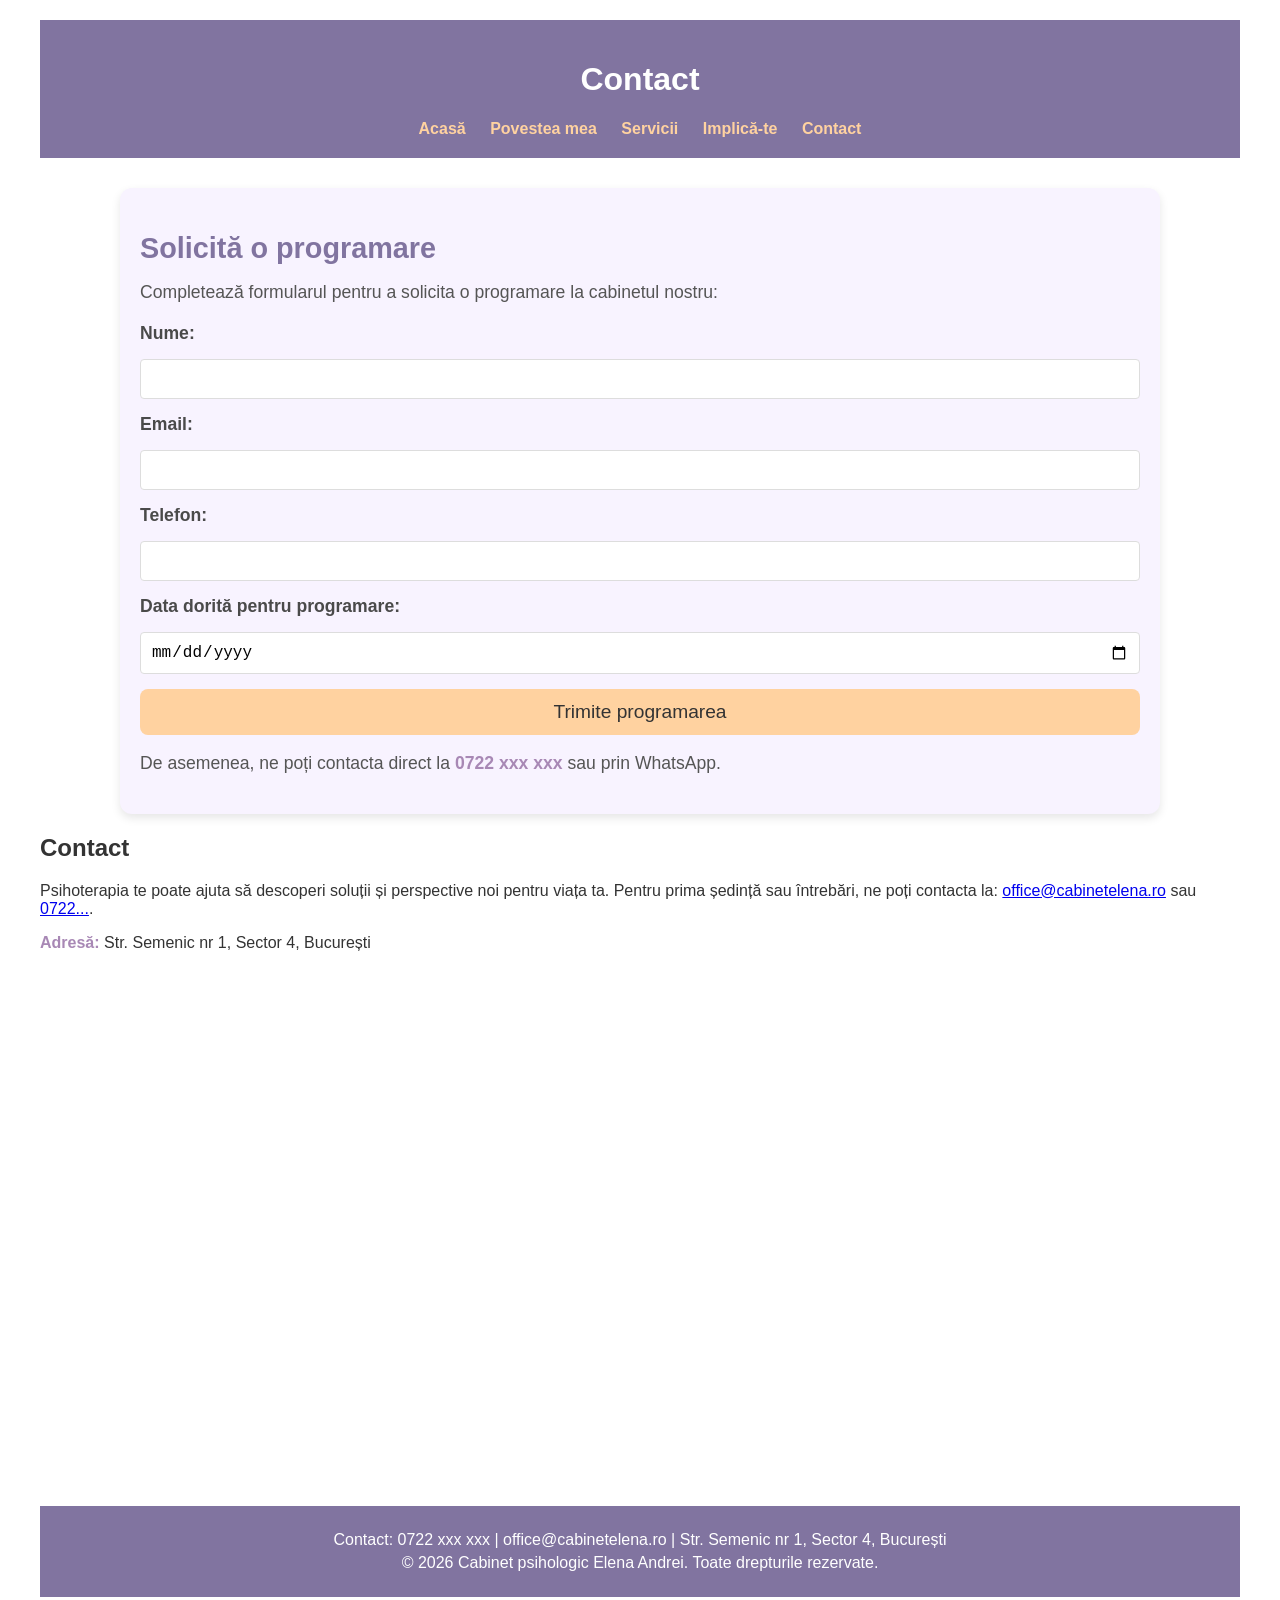
<file: contact.html>
<!DOCTYPE html>
<html lang="ro">
  <head>
    <meta charset="UTF-8" />
    <meta name="viewport" content="width=device-width, initial-scale=1.0" />
    <link rel="stylesheet" href="style.css" />
    <link
      rel="stylesheet"
      href="https://cdnjs.cloudflare.com/ajax/libs/animate.css/4.1.1/animate.min.css"
    />
    <title>Contact - Cabinet Psihologic Elena Andrei</title>
  </head>
  <body>
    <div class="container">
      <header class="antet">
        <div class="titlu">
          <h1 class="title animate__animated animate__fadeInRight">Contact</h1>
        </div>
        <div class="navigatie">
          <nav class="navigation">
            <a href="index.html">Acasă</a>
            <a href="despre_noi.html">Povestea mea</a>
            <a href="servicii.html">Servicii</a>
            <a href="doneaza.html">Implică-te</a>
            <a href="contact.html">Contact</a>
          </nav>
        </div>
      </header>

      <main>
        <!-- Secțiunea de Programare -->
        <section id="programare">
          <h2>Solicită o programare</h2>
          <p>
            Completează formularul pentru a solicita o programare la cabinetul
            nostru:
          </p>

          <form action="#" method="POST">
            <label for="nume">Nume:</label>
            <input type="text" id="nume" name="nume" required />

            <label for="email">Email:</label>
            <input type="email" id="email" name="email" required />

            <label for="telefon">Telefon:</label>
            <input type="tel" id="telefon" name="telefon" required />

            <label for="data">Data dorită pentru programare:</label>
            <input type="date" id="data" name="data" required />

            <button type="submit">Trimite programarea</button>
          </form>

          <p>
            De asemenea, ne poți contacta direct la
            <strong>0722 xxx xxx</strong> sau prin WhatsApp.
          </p>
        </section>

        <section id="informatii-contact" class="contact-section">
          <h2>Contact</h2>
          <p>
            Psihoterapia te poate ajuta să descoperi soluții și perspective noi
            pentru viața ta. Pentru prima ședință sau întrebări, ne poți
            contacta la:
            <a href="mailto:office@cabinetelena.ro">office@cabinetelena.ro</a>
            sau <a href="tel:0722....">0722...</a>.
          </p>

          <strong>Adresă:</strong> Str. Semenic nr 1, Sector 4, București
        </section>

        <!-- Harta cu locația cabinetului -->
        <section id="harta">
          <div class="map-container">
            <iframe
              src="https://www.google.com/maps/embed?pb=!1m18!1m12!1m3!1d2678.013355992041!2d26.095523815278053!3d44.421078707626225!2m3!1f0!2f0!3f0!3m2!1i1024!2i768!4f13.1!3m3!1m2!1s0x40b29b6d8c681e4b%3A0x5329679410a7f8b6!2sStr.%20Semenic%20Nr.%201%2C%20Sector%204%2C%20Bucure%C8%99ti!5e0!3m2!1sro!2sro!4v1683050399245!5m2!1sro!2sro"
              width="600"
              height="450"
              style="border: 0"
              allowfullscreen=""
              loading="lazy"
              referrerpolicy="no-referrer-when-downgrade"
            ></iframe>
          </div>
        </section>
      </main>

      <footer>
        <p>
          Contact: 0722 xxx xxx | office@cabinetelena.ro | Str. Semenic nr 1,
          Sector 4, București
        </p>
        <p>
          &copy; 2026 Cabinet psihologic Elena Andrei. Toate drepturile
          rezervate.
        </p>
      </footer>
    </div>
  </body>
</html>
</file>
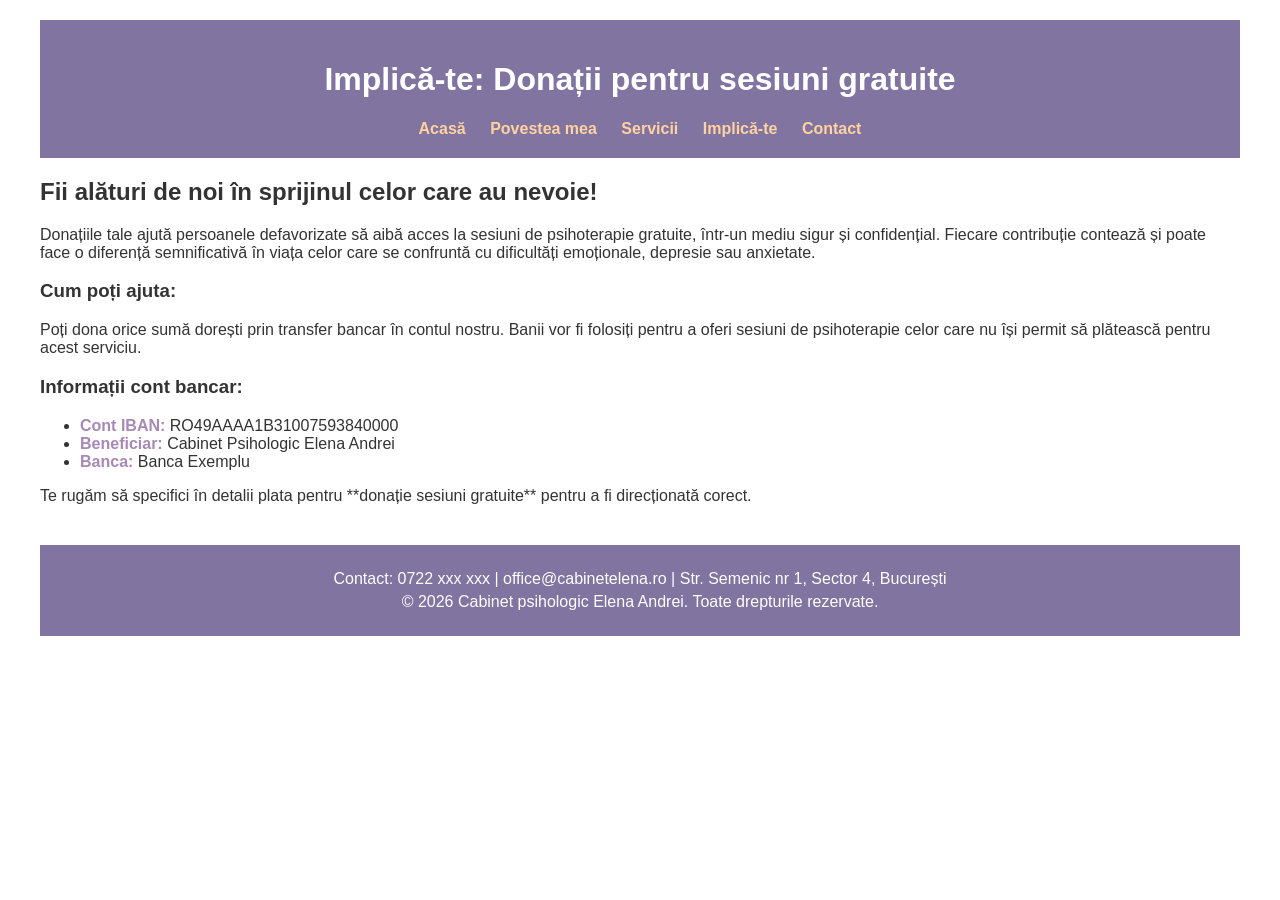
<file: doneaza.html>
<!DOCTYPE html>
<html lang="ro">
  <head>
    <meta charset="UTF-8" />
    <meta name="viewport" content="width=device-width, initial-scale=1.0" />
    <link rel="stylesheet" href="style.css" />
    <link
      rel="stylesheet"
      href="https://cdnjs.cloudflare.com/ajax/libs/animate.css/4.1.1/animate.min.css"
    />
    <title>
      Donații pentru sesiuni gratuite - Cabinet Psihologic Elena Andrei
    </title>
  </head>
  <body>
    <div class="container">
      <header class="antet">
        <div class="titlu">
          <h1 class="title animate__animated animate__fadeInRight">
            Implică-te: Donații pentru sesiuni gratuite
          </h1>
        </div>
        <div class="navigatie">
          <nav class="navigation">
            <a href="index.html">Acasă</a>
            <a href="despre_noi.html">Povestea mea</a>
            <a href="servicii.html">Servicii</a>
            <a href="doneaza.html">Implică-te</a>
            <a href="contact.html">Contact</a>
          </nav>
        </div>
      </header>

      <main>
        <section id="donatii">
          <h2>Fii alături de noi în sprijinul celor care au nevoie!</h2>
          <p>
            Donațiile tale ajută persoanele defavorizate să aibă acces la
            sesiuni de psihoterapie gratuite, într-un mediu sigur și
            confidențial. Fiecare contribuție contează și poate face o diferență
            semnificativă în viața celor care se confruntă cu dificultăți
            emoționale, depresie sau anxietate.
          </p>

          <h3>Cum poți ajuta:</h3>
          <p>
            Poți dona orice sumă dorești prin transfer bancar în contul nostru.
            Banii vor fi folosiți pentru a oferi sesiuni de psihoterapie celor
            care nu își permit să plătească pentru acest serviciu.
          </p>

          <div class="donatie-container">
            <h3>Informații cont bancar:</h3>
            <ul>
              <li><strong>Cont IBAN:</strong> RO49AAAA1B31007593840000</li>
              <li>
                <strong>Beneficiar:</strong> Cabinet Psihologic Elena Andrei
              </li>
              <li><strong>Banca:</strong> Banca Exemplu</li>
            </ul>
            <p>
              Te rugăm să specifici în detalii plata pentru **donație sesiuni
              gratuite** pentru a fi direcționată corect.
            </p>
          </div>
        </section>
      </main>

      <footer>
        <p>
          Contact: 0722 xxx xxx | office@cabinetelena.ro | Str. Semenic nr 1,
          Sector 4, București
        </p>
        <p>
          &copy; 2026 Cabinet psihologic Elena Andrei. Toate drepturile
          rezervate.
        </p>
      </footer>
    </div>
  </body>
</html>
</file>
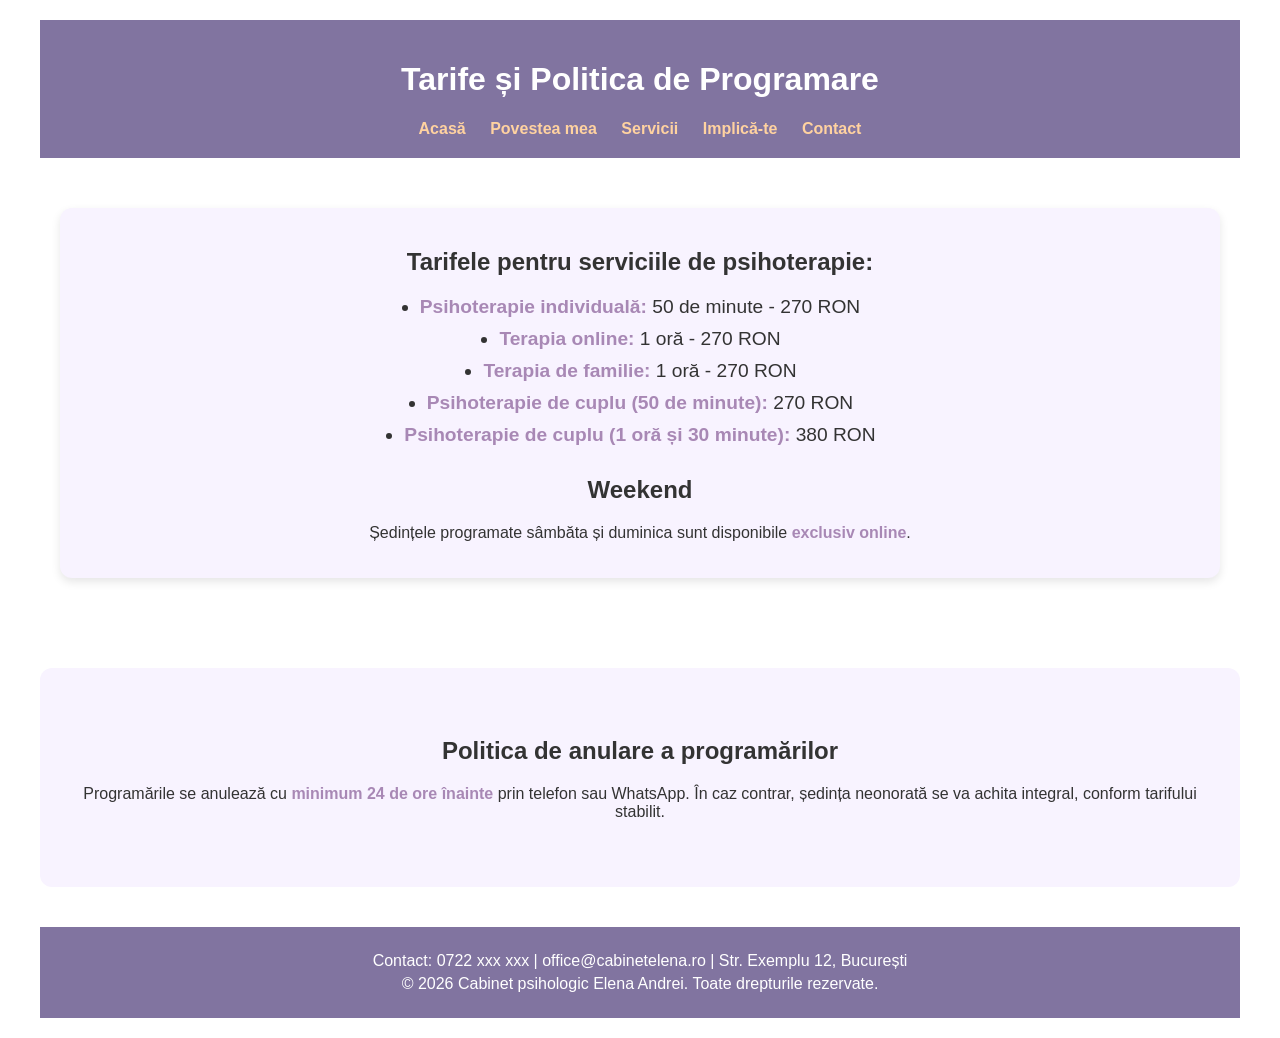
<file: servicii.html>
<!DOCTYPE html>
<html lang="ro">
  <head>
    <meta charset="UTF-8" />
    <meta name="viewport" content="width=device-width, initial-scale=1.0" />
    <link rel="stylesheet" href="style.css" />
    <link
      rel="stylesheet"
      href="https://cdnjs.cloudflare.com/ajax/libs/animate.css/4.1.1/animate.min.css"
    />
    <title>Tarife și Politica de Programare</title>
  </head>
  <body>
    <div class="container">
      <header class="antet">
        <div class="titlu">
          <h1 class="title animate__animated animate__fadeInRight">
            Tarife și Politica de Programare
          </h1>
        </div>
        <div class="navigatie">
          <nav class="navigation">
            <a href="index.html">Acasă</a>
            <a href="despre_noi.html">Povestea mea</a>
            <a href="servicii.html">Servicii</a>
            <a href="doneaza.html">Implică-te</a>
            <a href="contact.html">Contact</a>
          </nav>
        </div>
      </header>

      <main>
        <section class="card-section">
          <div class="card-servicii">
            <div class="text">
              <h2>Tarifele pentru serviciile de psihoterapie:</h2>
              <ul>
                <li>
                  <strong>Psihoterapie individuală:</strong> 50 de minute - 270
                  RON
                </li>
                <li><strong>Terapia online:</strong> 1 oră - 270 RON</li>
                <li><strong>Terapia de familie:</strong> 1 oră - 270 RON</li>
                <li>
                  <strong>Psihoterapie de cuplu (50 de minute):</strong> 270 RON
                </li>
                <li>
                  <strong>Psihoterapie de cuplu (1 oră și 30 minute):</strong>
                  380 RON
                </li>
              </ul>
              <h2>Weekend</h2>
              <p>
                Ședințele programate sâmbăta și duminica sunt disponibile
                <strong>exclusiv online</strong>.
              </p>
            </div>
          </div>
        </section>

        <section id="cabinet-foto">
          <h2>Politica de anulare a programărilor</h2>
          <p>
            Programările se anulează cu
            <strong>minimum 24 de ore înainte</strong> prin telefon sau
            WhatsApp. În caz contrar, ședința neonorată se va achita integral,
            conform tarifului stabilit.
          </p>
        </section>
      </main>

      <footer>
        <p>
          Contact: 0722 xxx xxx | office@cabinetelena.ro | Str. Exemplu 12,
          București
        </p>
        <p>
          &copy; 2026 Cabinet psihologic Elena Andrei. Toate drepturile
          rezervate.
        </p>
      </footer>
    </div>
  </body>
</html>
</file>
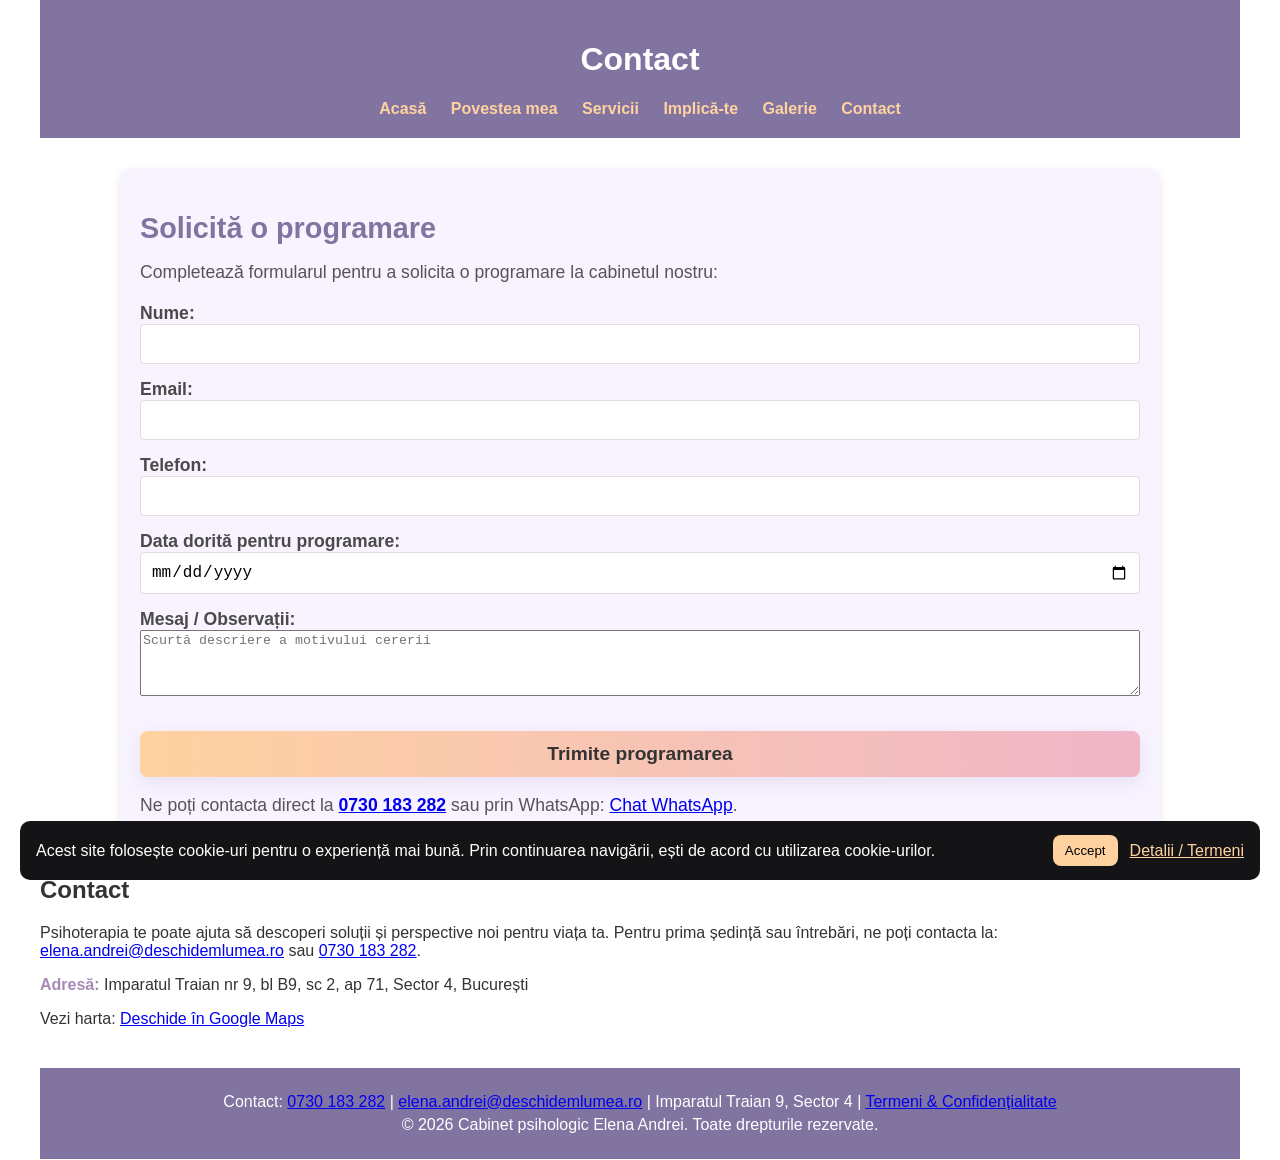
<file: Cabinet_psiho/contact.html>
<!doctype html>
<html lang="ro">
  <head>
    <meta charset="UTF-8" />
    <meta name="viewport" content="width=device-width, initial-scale=1.0" />
    <meta
      http-equiv="Content-Security-Policy"
      content="default-src 'self' https:; script-src 'self' https://cdnjs.cloudflare.com; style-src 'self' 'unsafe-inline' https://fonts.googleapis.com https://cdnjs.cloudflare.com; font-src https://fonts.gstatic.com; img-src 'self' data: https:;"
    />
    <link rel="preconnect" href="https://fonts.googleapis.com" />
    <link rel="preconnect" href="https://fonts.gstatic.com" crossorigin />
    <link
      href="https://fonts.googleapis.com/css2?family=Inter:wght@300;400;600;700&display=swap"
      rel="stylesheet"
    />
    <link rel="stylesheet" href="style.css" />
    <link
      rel="stylesheet"
      href="https://cdnjs.cloudflare.com/ajax/libs/animate.css/4.1.1/animate.min.css"
    />
    <title>Contact - Cabinet Psihologic Elena Andrei</title>
  </head>
  <body>
    <div class="container">
      <header class="antet">
        <div class="titlu">
          <h1 class="title animate__animated animate__fadeInRight">Contact</h1>
        </div>
        <div class="navigatie">
          <nav class="navigation">
            <a href="index.html">Acasă</a>
            <a href="despre_noi.html">Povestea mea</a>
            <a href="servicii.html">Servicii</a>
            <a href="doneaza.html">Implică-te</a>
            <a href="galerie.html">Galerie</a>
            <a href="contact.html">Contact</a>
          </nav>
        </div>
      </header>

      <main>
        <section id="programare">
          <h2>Solicită o programare</h2>
          <p>
            Completează formularul pentru a solicita o programare la cabinetul
            nostru:
          </p>
          <form action="#" method="POST">
            <div class="form-row">
              <label for="nume">Nume:</label>
              <input type="text" id="nume" name="nume" required />
            </div>

            <div class="form-row">
              <label for="email">Email:</label>
              <input type="email" id="email" name="email" required />
            </div>

            <div class="form-row">
              <label for="telefon">Telefon:</label>
              <input type="tel" id="telefon" name="telefon" required />
            </div>

            <div class="form-row">
              <label for="data">Data dorită pentru programare:</label>
              <input type="date" id="data" name="data" required />
            </div>

            <div class="form-row">
              <label for="mesaj">Mesaj / Observații:</label>
              <textarea
                id="mesaj"
                name="mesaj"
                rows="4"
                placeholder="Scurtă descriere a motivului cererii"
              ></textarea>
            </div>

            <button class="btn btn-primary" type="submit">
              Trimite programarea
            </button>
          </form>

          <p>
            Ne poți contacta direct la
            <strong><a href="tel:0730183282">0730 183 282</a></strong> sau prin
            WhatsApp:
            <a
              href="https://wa.me/40730183282"
              target="_blank"
              rel="noopener noreferrer"
              >Chat WhatsApp</a
            >.
          </p>
        </section>

        <section id="informatii-contact" class="contact-section">
          <h2>Contact</h2>
          <p>
            Psihoterapia te poate ajuta să descoperi soluții și perspective noi
            pentru viața ta. Pentru prima ședință sau întrebări, ne poți
            contacta la:
            <a href="mailto:elena.andrei@deschidemlumea.ro"
              >elena.andrei@deschidemlumea.ro</a
            >
            sau <a href="tel:0730183282">0730 183 282</a>.
          </p>

          <p>
            <strong>Adresă:</strong> Imparatul Traian nr 9, bl B9, sc 2, ap 71,
            Sector 4, București
          </p>

          <p>
            Vezi harta:
            <a
              href="https://www.google.com/maps/search/?api=1&query=Imparatul+Traian+9+Sector+4+Bucuresti"
              target="_blank"
              rel="noopener noreferrer"
              >Deschide în Google Maps</a
            >
          </p>
        </section>
      </main>

      <div id="cookie-banner" class="cookie-banner">
        <p>
          Acest site folosește cookie-uri pentru o experiență mai bună. Prin
          continuarea navigării, ești de acord cu utilizarea cookie-urilor.
        </p>
        <div class="cookie-actions">
          <button id="accept-cookies">Accept</button>
          <a href="termeni.html">Detalii / Termeni</a>
        </div>
      </div>

      <script src="scripts.js"></script>

      <footer>
        <p>
          Contact: <a href="tel:0730183282">0730 183 282</a> |
          <a href="mailto:elena.andrei@deschidemlumea.ro"
            >elena.andrei@deschidemlumea.ro</a
          >
          | Imparatul Traian 9, Sector 4 |
          <a href="termeni.html">Termeni &amp; Confidențialitate</a>
        </p>
        <p>
          &copy; 2026 Cabinet psihologic Elena Andrei. Toate drepturile
          rezervate.
        </p>
      </footer>
    </div>
  </body>
</html>
</file>
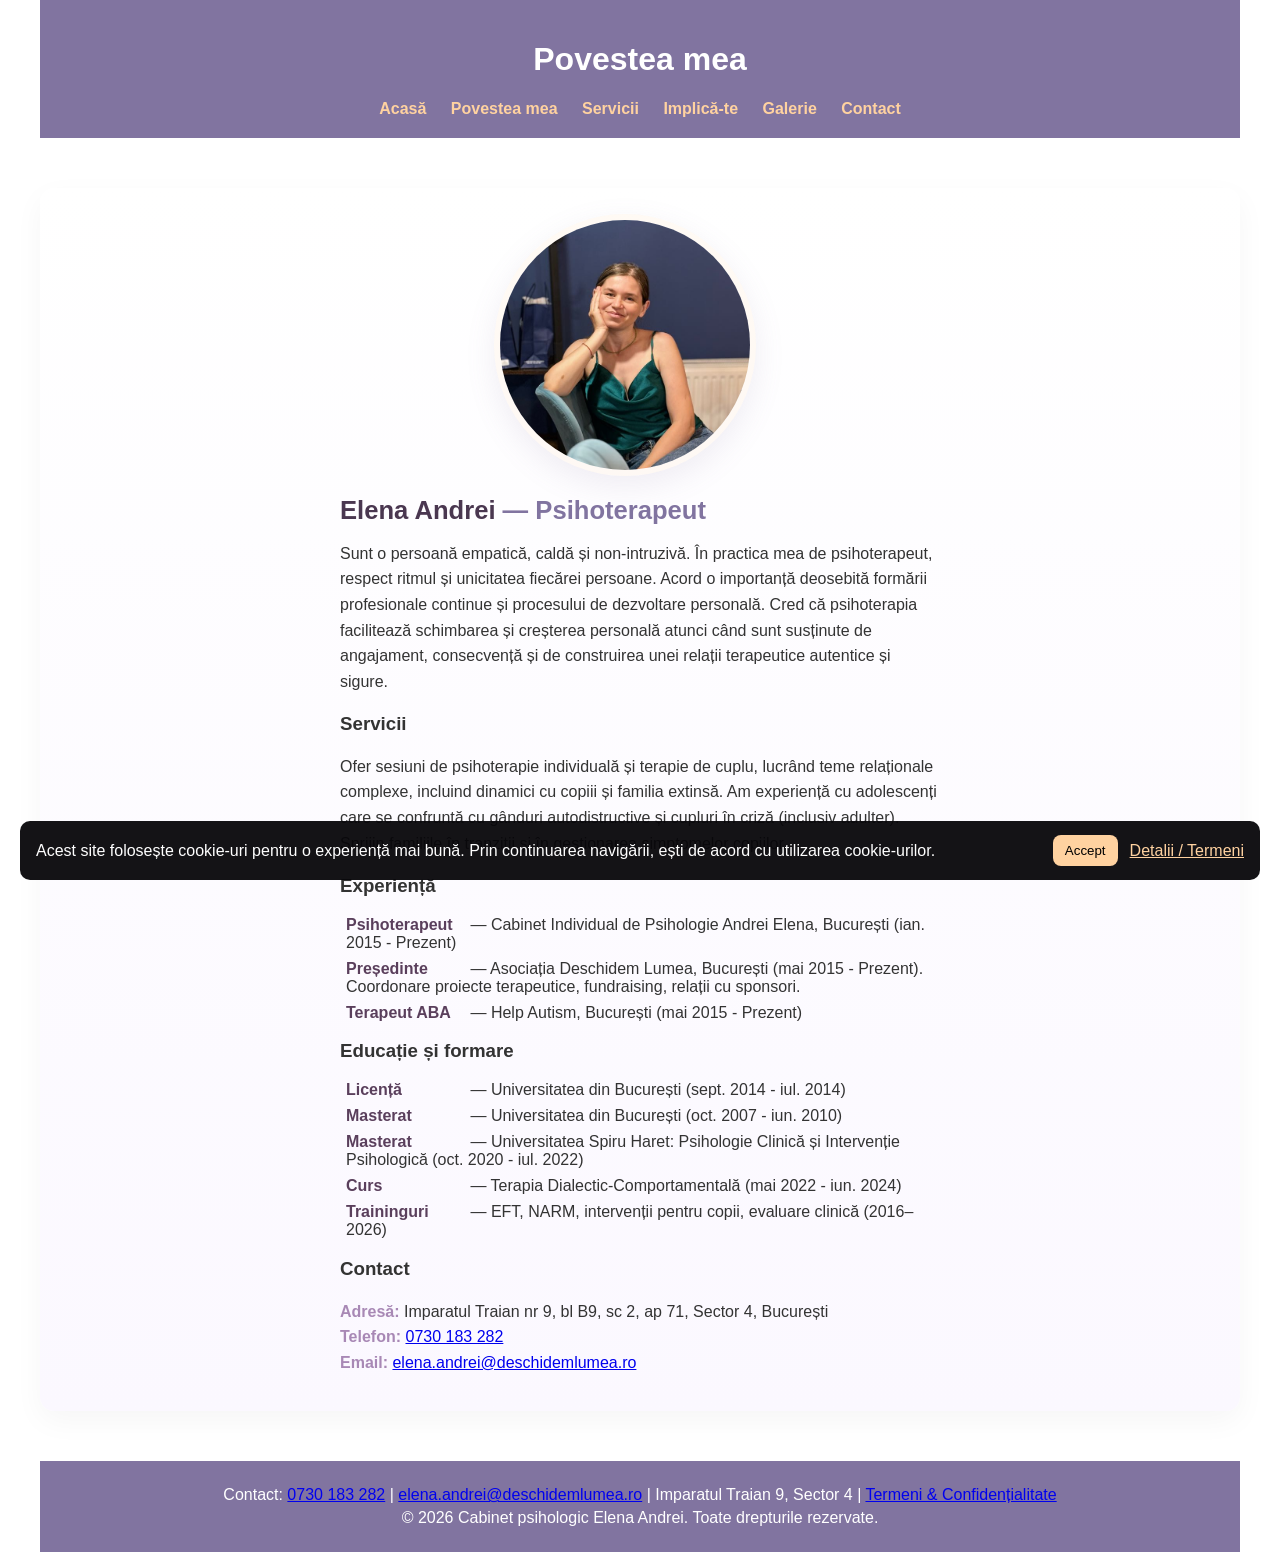
<file: Cabinet_psiho/despre_noi.html>
<!doctype html>
<html lang="ro">
  <head>
    <meta charset="UTF-8" />
    <meta name="viewport" content="width=device-width, initial-scale=1.0" />
    <meta
      http-equiv="Content-Security-Policy"
      content="default-src 'self' https:; script-src 'self' https://cdnjs.cloudflare.com; style-src 'self' 'unsafe-inline' https://fonts.googleapis.com https://cdnjs.cloudflare.com; font-src https://fonts.gstatic.com; img-src 'self' data: https:;"
    />
    <title>Despre noi - Cabinet psihologic</title>
    <link rel="preconnect" href="https://fonts.googleapis.com" />
    <link rel="preconnect" href="https://fonts.gstatic.com" crossorigin />
    <link
      href="https://fonts.googleapis.com/css2?family=Inter:wght@300;400;600;700&display=swap"
      rel="stylesheet"
    />
    <link rel="stylesheet" href="style.css" />
    <link
      rel="stylesheet"
      href="https://cdnjs.cloudflare.com/ajax/libs/animate.css/4.1.1/animate.min.css"
    />
  </head>
  <body>
    <div class="container">
      <header class="antet">
        <h1 class="title animate__animated animate__fadeInRight">
          Povestea mea
        </h1>
        <nav class="navigation">
          <a href="index.html">Acasă</a>
          <a href="despre_noi.html">Povestea mea</a>
          <a href="servicii.html">Servicii</a>
          <a href="doneaza.html">Implică-te</a>
          <a href="galerie.html">Galerie</a>
          <a href="contact.html">Contact</a>
        </nav>
      </header>

      <main>
        <section class="psycho-section profile-card">
          <div class="profile-media">
            <img src="poza_elena.png" alt="Elena Andrei" class="profile-img" />
          </div>

          <div class="psycho-text">
            <h2>
              <span class="pre">Elena Andrei</span> —
              <span class="role">Psihoterapeut</span>
            </h2>

            <p>
              Sunt o persoană empatică, caldă și non-intruzivă. În practica mea
              de psihoterapeut, respect ritmul și unicitatea fiecărei persoane.
              Acord o importanță deosebită formării profesionale continue și
              procesului de dezvoltare personală. Cred că psihoterapia
              facilitează schimbarea și creșterea personală atunci când sunt
              susținute de angajament, consecvență și de construirea unei
              relații terapeutice autentice și sigure.
            </p>

            <h3>Servicii</h3>
            <p>
              Ofer sesiuni de psihoterapie individuală și terapie de cuplu,
              lucrând teme relaționale complexe, incluind dinamici cu copiii și
              familia extinsă. Am experiență cu adolescenți care se confruntă cu
              gânduri autodistructive și cupluri în criză (inclusiv adulter).
              Sprijin familiile în tranziții și în gestionarea simptomelor
              copiilor.
            </p>

            <h3>Experiență</h3>
            <div class="info-list">
              <div>
                <span class="pre">Psihoterapeut</span> — Cabinet Individual de
                Psihologie Andrei Elena, București (ian. 2015 - Prezent)
              </div>
              <div>
                <span class="pre">Președinte</span> — Asociația Deschidem Lumea,
                București (mai 2015 - Prezent). Coordonare proiecte terapeutice,
                fundraising, relații cu sponsori.
              </div>
              <div>
                <span class="pre">Terapeut ABA</span> — Help Autism, București
                (mai 2015 - Prezent)
              </div>
            </div>

            <h3>Educație și formare</h3>
            <div class="info-list">
              <div>
                <span class="pre">Licență</span> — Universitatea din București
                (sept. 2014 - iul. 2014)
              </div>
              <div>
                <span class="pre">Masterat</span> — Universitatea din București
                (oct. 2007 - iun. 2010)
              </div>
              <div>
                <span class="pre">Masterat</span> — Universitatea Spiru Haret:
                Psihologie Clinică și Intervenție Psihologică (oct. 2020 - iul.
                2022)
              </div>
              <div>
                <span class="pre">Curs</span> — Terapia
                Dialectic-Comportamentală (mai 2022 - iun. 2024)
              </div>
              <div>
                <span class="pre">Traininguri</span> — EFT, NARM, intervenții
                pentru copii, evaluare clinică (2016–2026)
              </div>
            </div>

            <h3>Contact</h3>
            <p>
              <strong>Adresă:</strong> Imparatul Traian nr 9, bl B9, sc 2, ap
              71, Sector 4, București<br />
              <strong>Telefon:</strong> <a href="tel:0730183282">0730 183 282</a
              ><br />
              <strong>Email:</strong>
              <a href="mailto:elena.andrei@deschidemlumea.ro"
                >elena.andrei@deschidemlumea.ro</a
              >
            </p>
          </div>
        </section>
      </main>

      <footer>
        <p>
          Contact: <a href="tel:0730183282">0730 183 282</a> |
          <a href="mailto:elena.andrei@deschidemlumea.ro"
            >elena.andrei@deschidemlumea.ro</a
          >
          | Imparatul Traian 9, Sector 4 |
          <a href="termeni.html">Termeni &amp; Confidențialitate</a>
        </p>
        <p>
          &copy; 2026 Cabinet psihologic Elena Andrei. Toate drepturile
          rezervate.
        </p>
      </footer>
    </div>
    <div id="cookie-banner" class="cookie-banner">
      <p>
        Acest site folosește cookie-uri pentru o experiență mai bună. Prin
        continuarea navigării, ești de acord cu utilizarea cookie-urilor.
      </p>
      <div class="cookie-actions">
        <button id="accept-cookies">Accept</button>
        <a href="termeni.html">Detalii / Termeni</a>
      </div>
    </div>

    <script src="scripts.js"></script>
  </body>
</html>
</file>
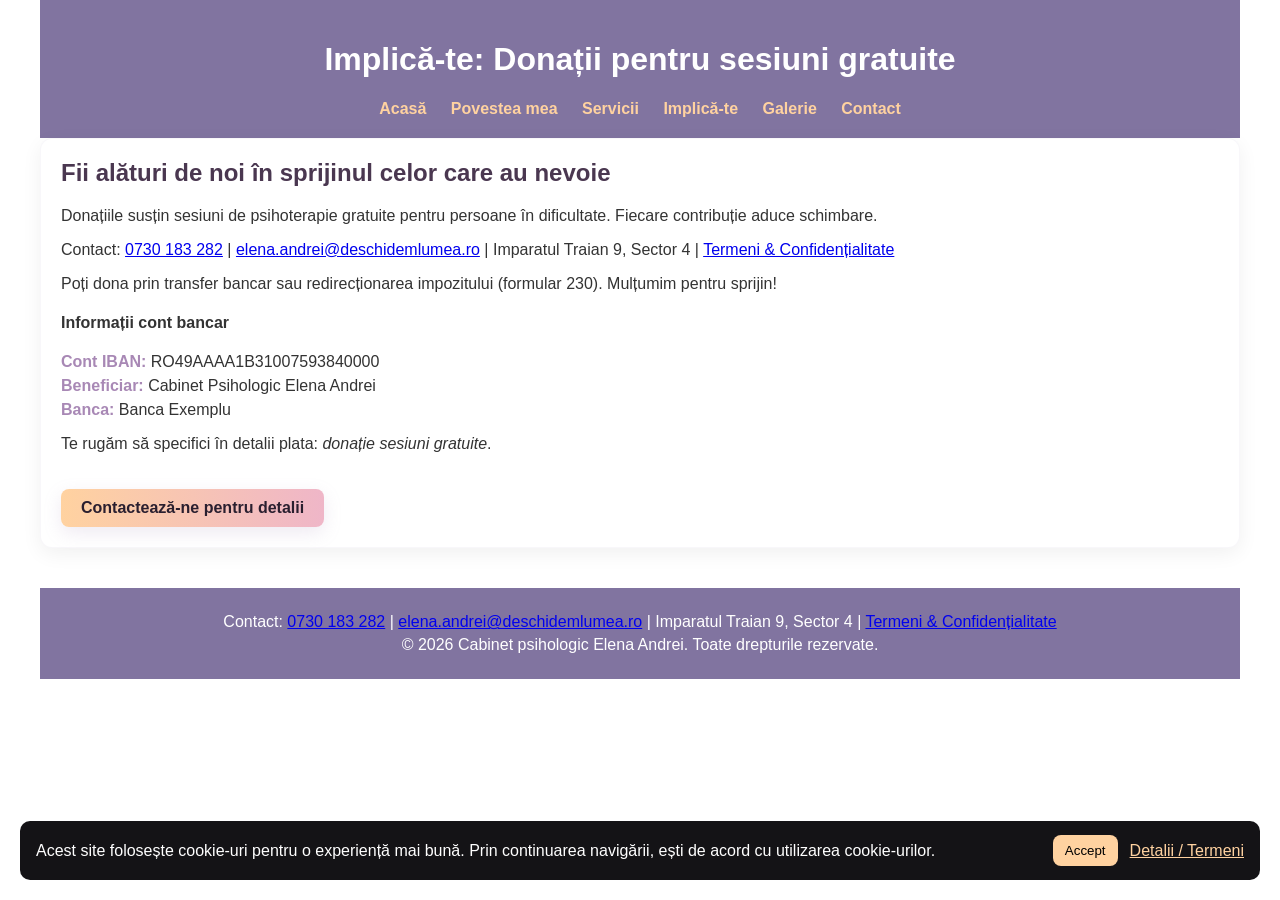
<file: Cabinet_psiho/doneaza.html>
<!doctype html>
<html lang="ro">
  <head>
    <meta charset="UTF-8" />
    <meta name="viewport" content="width=device-width, initial-scale=1.0" />
    <meta
      http-equiv="Content-Security-Policy"
      content="default-src 'self' https:; script-src 'self' https://cdnjs.cloudflare.com; style-src 'self' 'unsafe-inline' https://fonts.googleapis.com https://cdnjs.cloudflare.com; font-src https://fonts.gstatic.com; img-src 'self' data: https:;"
    />
    <link rel="preconnect" href="https://fonts.googleapis.com" />
    <link rel="preconnect" href="https://fonts.gstatic.com" crossorigin />
    <link
      href="https://fonts.googleapis.com/css2?family=Inter:wght@300;400;600;700&display=swap"
      rel="stylesheet"
    />
    <link rel="stylesheet" href="style.css" />
    <link
      rel="stylesheet"
      href="https://cdnjs.cloudflare.com/ajax/libs/animate.css/4.1.1/animate.min.css"
    />
    <title>
      Donații pentru sesiuni gratuite - Cabinet Psihologic Elena Andrei
    </title>
  </head>
  <body>
    <div class="container">
      <header class="antet">
        <div class="titlu">
          <h1 class="title animate__animated animate__fadeInRight">
            Implică-te: Donații pentru sesiuni gratuite
          </h1>
        </div>
        <div class="navigatie">
          <nav class="navigation">
            <a href="index.html">Acasă</a>
            <a href="despre_noi.html">Povestea mea</a>
            <a href="servicii.html">Servicii</a>
            <a href="doneaza.html">Implică-te</a>
            <a href="galerie.html">Galerie</a>
            <a href="contact.html">Contact</a>
          </nav>
        </div>
      </header>

      <main>
        <section id="donatii">
          <div class="donation-card">
            <h2>Fii alături de noi în sprijinul celor care au nevoie</h2>
            <p>
              Donațiile susțin sesiuni de psihoterapie gratuite pentru persoane
              în dificultate. Fiecare contribuție aduce schimbare.
            </p>

            <p>
              Contact: <a href="tel:0730183282">0730 183 282</a> |
              <a href="mailto:elena.andrei@deschidemlumea.ro"
                >elena.andrei@deschidemlumea.ro</a
              >
              | Imparatul Traian 9, Sector 4 |
              <a href="termeni.html">Termeni &amp; Confidențialitate</a>
            </p>
            <p>
              Poți dona prin transfer bancar sau redirecționarea impozitului
              (formular 230). Mulțumim pentru sprijin!
            </p>

            <div class="bank-info">
              <h4>Informații cont bancar</h4>
              <ul>
                <li><strong>Cont IBAN:</strong> RO49AAAA1B31007593840000</li>
                <li>
                  <strong>Beneficiar:</strong> Cabinet Psihologic Elena Andrei
                </li>
                <li><strong>Banca:</strong> Banca Exemplu</li>
              </ul>
              <p>
                Te rugăm să specifici în detalii plata:
                <em>donație sesiuni gratuite</em>.
              </p>
            </div>

            <a class="btn btn-primary" href="contact.html"
              >Contactează-ne pentru detalii</a
            >
          </div>
        </section>
      </main>

      <footer>
        <p>
          Contact: <a href="tel:0730183282">0730 183 282</a> |
          <a href="mailto:elena.andrei@deschidemlumea.ro"
            >elena.andrei@deschidemlumea.ro</a
          >
          | Imparatul Traian 9, Sector 4 |
          <a href="termeni.html">Termeni &amp; Confidențialitate</a>
        </p>
        <p>
          &copy; 2026 Cabinet psihologic Elena Andrei. Toate drepturile
          rezervate.
        </p>
      </footer>
      <div id="cookie-banner" class="cookie-banner">
        <p>
          Acest site folosește cookie-uri pentru o experiență mai bună. Prin
          continuarea navigării, ești de acord cu utilizarea cookie-urilor.
        </p>
        <div class="cookie-actions">
          <button id="accept-cookies">Accept</button>
          <a href="termeni.html">Detalii / Termeni</a>
        </div>
      </div>
    </div>
    <script src="scripts.js"></script>
  </body>
</html>
</file>
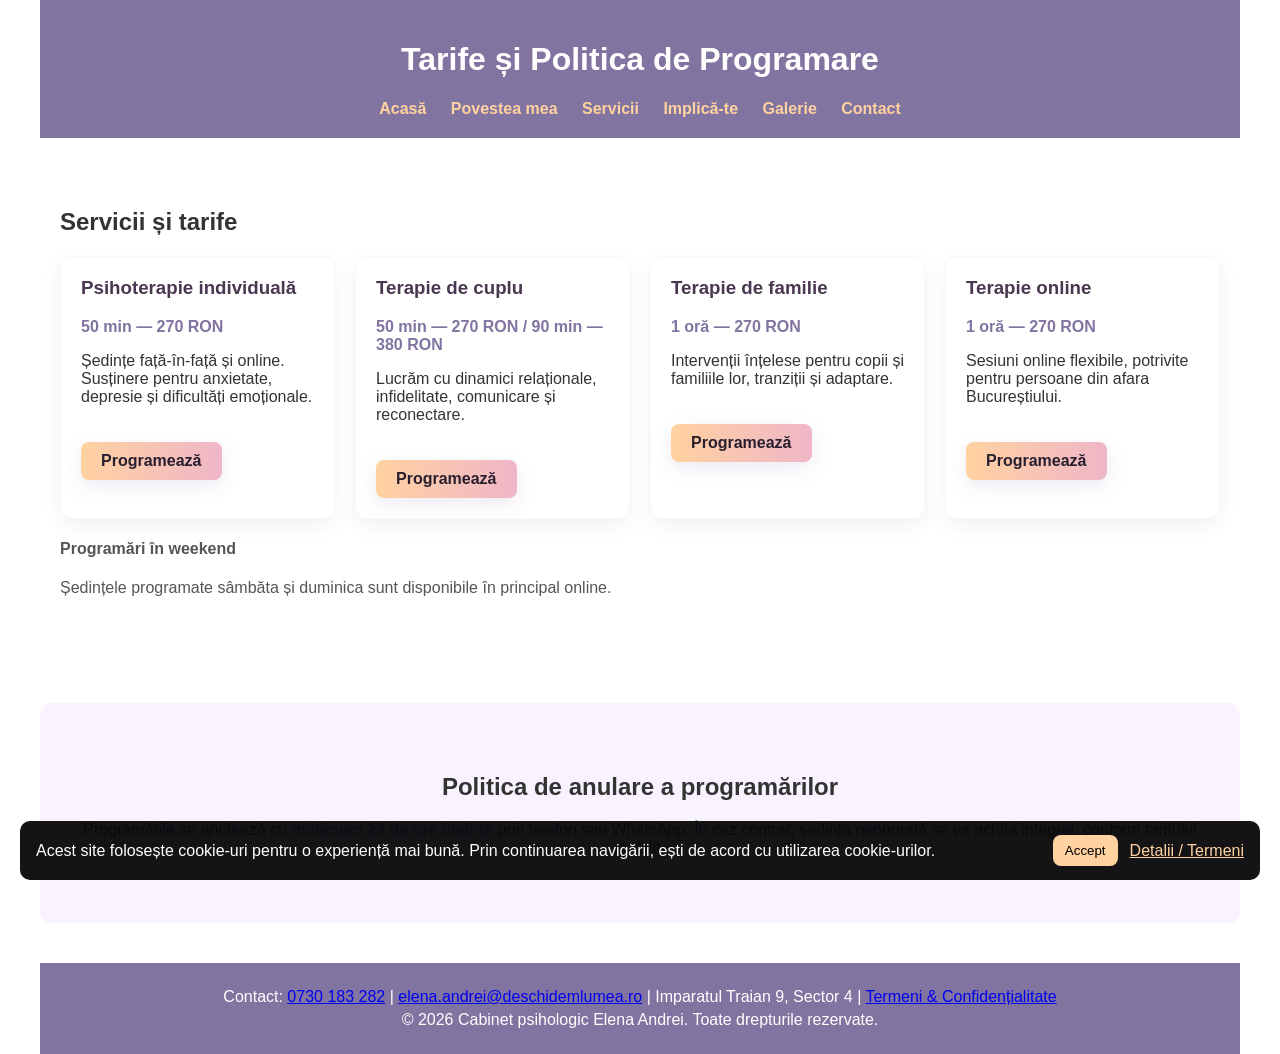
<file: Cabinet_psiho/servicii.html>
<!doctype html>
<html lang="ro">
  <head>
    <meta charset="UTF-8" />
    <meta name="viewport" content="width=device-width, initial-scale=1.0" />
    <meta
      http-equiv="Content-Security-Policy"
      content="default-src 'self' https:; script-src 'self' https://cdnjs.cloudflare.com; style-src 'self' 'unsafe-inline' https://fonts.googleapis.com https://cdnjs.cloudflare.com; font-src https://fonts.gstatic.com; img-src 'self' data: https:; frame-src https://www.google.com;"
    />
    <link rel="preconnect" href="https://fonts.googleapis.com" />
    <link rel="preconnect" href="https://fonts.gstatic.com" crossorigin />
    <link
      href="https://fonts.googleapis.com/css2?family=Inter:wght@300;400;600;700&display=swap"
      rel="stylesheet"
    />
    <link rel="stylesheet" href="style.css" />
    <link
      rel="stylesheet"
      href="https://cdnjs.cloudflare.com/ajax/libs/animate.css/4.1.1/animate.min.css"
    />
    <title>Tarife și Politica de Programare</title>
  </head>
  <body>
    <div class="container">
      <header class="antet">
        <div class="titlu">
          <h1 class="title animate__animated animate__fadeInRight">
            Tarife și Politica de Programare
          </h1>
        </div>
        <div class="navigatie">
          <nav class="navigation">
            <a href="index.html">Acasă</a>
            <a href="despre_noi.html">Povestea mea</a>
            <a href="servicii.html">Servicii</a>
            <a href="doneaza.html">Implică-te</a>
            <a href="galerie.html">Galerie</a>
            <a href="contact.html">Contact</a>
          </nav>
        </div>
      </header>

      <main>
        <section class="card-section">
          <h2>Servicii și tarife</h2>
          <div class="card-grid">
            <div class="pricing-card">
              <h3>Psihoterapie individuală</h3>
              <p class="price">50 min — 270 RON</p>
              <p>
                Ședințe față-în-față și online. Susținere pentru anxietate,
                depresie și dificultăți emoționale.
              </p>
              <a class="btn btn-primary" href="contact.html">Programează</a>
            </div>

            <div class="pricing-card">
              <h3>Terapie de cuplu</h3>
              <p class="price">50 min — 270 RON / 90 min — 380 RON</p>
              <p>
                Lucrăm cu dinamici relaționale, infidelitate, comunicare și
                reconectare.
              </p>
              <a class="btn btn-primary" href="contact.html">Programează</a>
            </div>

            <div class="pricing-card">
              <h3>Terapie de familie</h3>
              <p class="price">1 oră — 270 RON</p>
              <p>
                Intervenții înțelese pentru copii și familiile lor, tranziții și
                adaptare.
              </p>
              <a class="btn btn-primary" href="contact.html">Programează</a>
            </div>

            <div class="pricing-card">
              <h3>Terapie online</h3>
              <p class="price">1 oră — 270 RON</p>
              <p>
                Sesiuni online flexibile, potrivite pentru persoane din afara
                Bucureștiului.
              </p>
              <a class="btn btn-primary" href="contact.html">Programează</a>
            </div>
          </div>

          <div class="notes">
            <h4>Programări în weekend</h4>
            <p>
              Ședințele programate sâmbăta și duminica sunt disponibile în
              principal online.
            </p>
          </div>
        </section>

        <section id="cabinet-foto">
          <h2>Politica de anulare a programărilor</h2>
          <p>
            Programările se anulează cu
            <strong>minimum 24 de ore înainte</strong> prin telefon sau
            WhatsApp. În caz contrar, ședința neonorată se va achita integral,
            conform tarifului stabilit.
          </p>
        </section>
      </main>

      <footer>
        <p>
          Contact: <a href="tel:0730183282">0730 183 282</a> |
          <a href="mailto:elena.andrei@deschidemlumea.ro"
            >elena.andrei@deschidemlumea.ro</a
          >
          | Imparatul Traian 9, Sector 4 |
          <a href="termeni.html">Termeni &amp; Confidențialitate</a>
        </p>
        <p>
          &copy; 2026 Cabinet psihologic Elena Andrei. Toate drepturile
          rezervate.
        </p>
      </footer>
      <div id="cookie-banner" class="cookie-banner">
        <p>
          Acest site folosește cookie-uri pentru o experiență mai bună. Prin
          continuarea navigării, ești de acord cu utilizarea cookie-urilor.
        </p>
        <div class="cookie-actions">
          <button id="accept-cookies">Accept</button>
          <a href="termeni.html">Detalii / Termeni</a>
        </div>
      </div>
    </div>
    <script src="scripts.js"></script>
  </body>
</html>
</file>
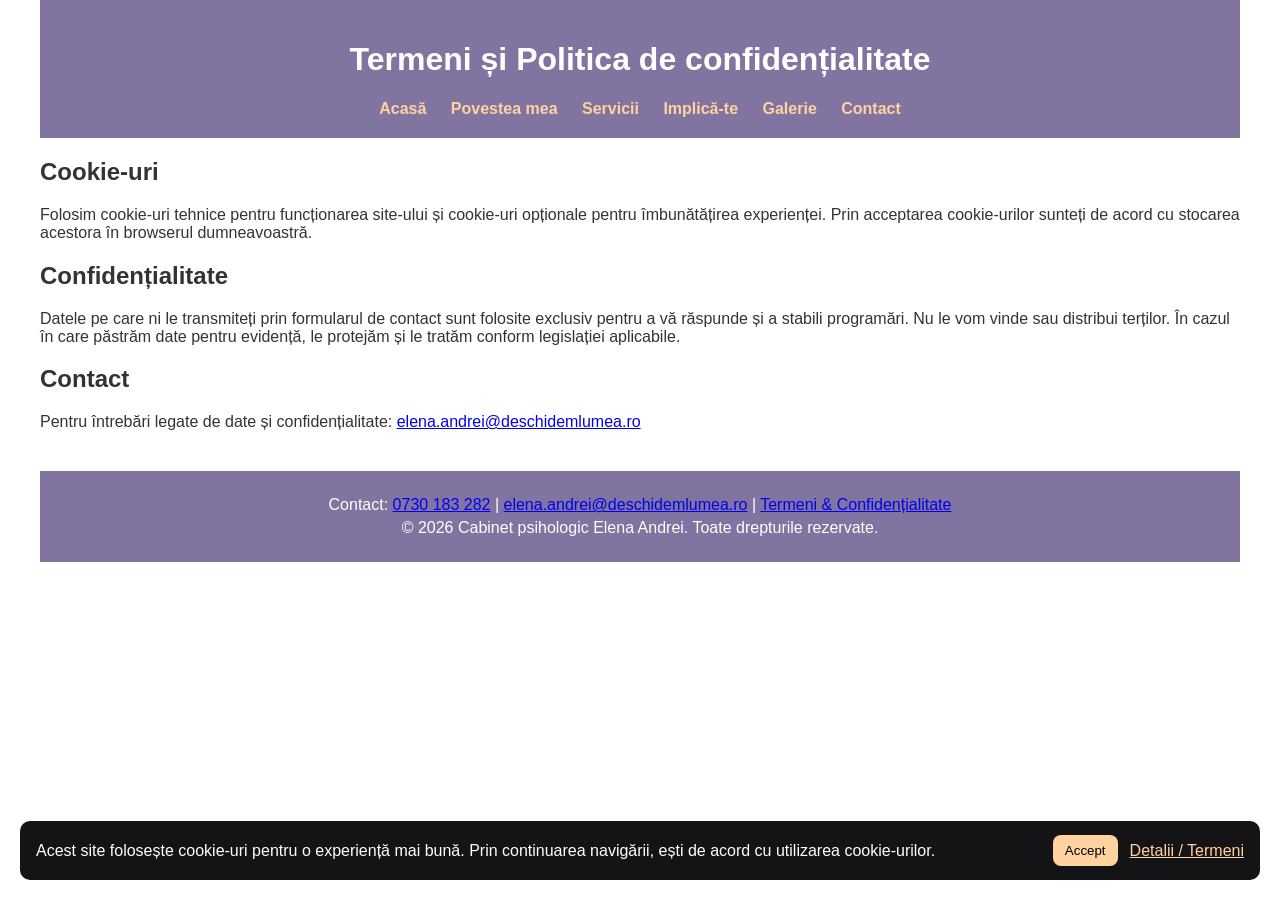
<file: Cabinet_psiho/termeni.html>
<!doctype html>
<html lang="ro">
  <head>
    <meta charset="UTF-8" />
    <meta name="viewport" content="width=device-width, initial-scale=1.0" />
    <meta
      http-equiv="Content-Security-Policy"
      content="default-src 'self' https:; script-src 'self' https://cdnjs.cloudflare.com; style-src 'self' 'unsafe-inline' https://fonts.googleapis.com https://cdnjs.cloudflare.com; font-src https://fonts.gstatic.com; img-src 'self' data: https:;"
    />
    <link rel="preconnect" href="https://fonts.googleapis.com" />
    <link rel="preconnect" href="https://fonts.gstatic.com" crossorigin />
    <link
      href="https://fonts.googleapis.com/css2?family=Inter:wght@300;400;600;700&display=swap"
      rel="stylesheet"
    />
    <link rel="stylesheet" href="style.css" />
    <title>Termeni și confidențialitate</title>
  </head>
  <body>
    <div class="container">
      <header class="antet">
        <h1>Termeni și Politica de confidențialitate</h1>
        <nav class="navigation">
          <a href="index.html">Acasă</a>
          <a href="despre_noi.html">Povestea mea</a>
          <a href="servicii.html">Servicii</a>
          <a href="doneaza.html">Implică-te</a>
          <a href="galerie.html">Galerie</a>
          <a href="contact.html">Contact</a>
        </nav>
      </header>

      <main>
        <section>
          <h2>Cookie-uri</h2>
          <p>
            Folosim cookie-uri tehnice pentru funcționarea site-ului și
            cookie-uri opționale pentru îmbunătățirea experienței. Prin
            acceptarea cookie-urilor sunteți de acord cu stocarea acestora în
            browserul dumneavoastră.
          </p>

          <h2>Confidențialitate</h2>
          <p>
            Datele pe care ni le transmiteți prin formularul de contact sunt
            folosite exclusiv pentru a vă răspunde și a stabili programări. Nu
            le vom vinde sau distribui terților. În cazul în care păstrăm date
            pentru evidență, le protejăm și le tratăm conform legislației
            aplicabile.
          </p>

          <h2>Contact</h2>
          <p>
            Pentru întrebări legate de date și confidențialitate:
            <a href="mailto:elena.andrei@deschidemlumea.ro"
              >elena.andrei@deschidemlumea.ro</a
            >
          </p>
        </section>
      </main>

      <footer>
        <p>
          Contact: <a href="tel:0730183282">0730 183 282</a> |
          <a href="mailto:elena.andrei@deschidemlumea.ro"
            >elena.andrei@deschidemlumea.ro</a
          >
          | <a href="termeni.html">Termeni &amp; Confidențialitate</a>
        </p>
        <p>
          &copy; 2026 Cabinet psihologic Elena Andrei. Toate drepturile
          rezervate.
        </p>
      </footer>
      <div id="cookie-banner" class="cookie-banner">
        <p>
          Acest site folosește cookie-uri pentru o experiență mai bună. Prin
          continuarea navigării, ești de acord cu utilizarea cookie-urilor.
        </p>
        <div class="cookie-actions">
          <button id="accept-cookies">Accept</button>
          <a href="termeni.html">Detalii / Termeni</a>
        </div>
      </div>
    </div>
    <script src="scripts.js"></script>
  </body>
</html>
</file>
<file: style.css>
/* Paletă: #8174A0, #A888B5, #EFB6C8, #FFD2A0 */

body {
  margin: 0;
  font-family: Arial, sans-serif;
  background-color: #fff;
  color: #333;
}

.container {
  width: 100%;
  max-width: 1200px;
  margin: auto;
}

/* HEADER */
.antet {
  background-color: #8174a0;
  padding: 20px;
  color: white;
  display: flex;
  flex-direction: column;
  align-items: center;
  text-align: center;
}

.navigation a {
  color: #ffd2a0;
  margin: 0 10px;
  text-decoration: none;
  font-weight: bold;
}

.navigation a:hover {
  color: #efb6c8;
}

/* INTRO */
#intro {
  background-color: #a888b5;
  padding: 50px 20px;
  color: white;
  text-align: center;
}

.btn {
  display: inline-block;
  padding: 10px 20px;
  background-color: #ffd2a0;
  color: #333;
  text-decoration: none;
  font-weight: bold;
  border-radius: 8px;
  margin-top: 20px;
}

.btn:hover {
  background-color: #efb6c8;
}

/* CARD / DESPRE NOI */
.card-section {
  padding: 50px 20px;
}

.card {
  background-color: #f8f3ff;
  border-radius: 12px;
  padding: 20px;
  box-shadow: 0 4px 10px rgba(0, 0, 0, 0.1);
}

.card-servicii {
  background-color: #f8f3ff;
  border-radius: 12px;
  padding: 20px;
  box-shadow: 0 4px 10px rgba(0, 0, 0, 0.1);
  display: flex;
  flex-direction: column;
  align-items: center;
  justify-content: center;
  text-align: center;
}

.card-servicii ul {
  list-style-type: disc;
  padding-left: 0;
  display: flex;
  flex-direction: column;
  align-items: center;
  justify-content: center;
  margin-top: 10px;
}

.card-servicii li {
  font-size: 1.2rem;
  margin-bottom: 10px;
}

.section-orizontal {
  display: flex;
  align-items: center;
  justify-content: space-between;
  gap: 30px;
}

.section-orizontal .text {
  flex: 1;
}

.section-orizontal .imagine img {
  width: 350px;
  border-radius: 12px;
}

#cabinet-foto {
  padding: 50px 20px;
  text-align: center;
  background-color: #f8f3ff;
  border-radius: 12px;
  margin: 40px 0;
}

.cabinet-img {
  width: 100%;
  max-width: 600px;
  border-radius: 12px;
  box-shadow: 0 4px 12px rgba(0, 0, 0, 0.15);
  margin-top: 20px;
}

.cabinet-container h2 {
  color: #8174a0;
  margin-bottom: 10px;
}

.cabinet-container p {
  max-width: 700px;
  margin: 0 auto 20px auto;
  color: #555;
}

/* IMPLICA-TE */
#Implica-te {
  background-color: #efb6c8;
  padding: 50px 20px;
  text-align: center;
  border-radius: 12px;
  margin: 40px 0;
}

#Implica-te h2 {
  margin-bottom: 15px;
}

/* FOOTER */
footer {
  background-color: #8174a0;
  text-align: center;
  padding: 20px;
  color: white;
  margin-top: 40px;
}

/* CSS pentru pagina Despre Noi  */
/* CSS pentru pagina Despre Noi cu creier stilizat */

body {
  margin: 0;
  font-family: Arial, sans-serif;
  background-color: #fff;
  color: #333;
}

.container {
  max-width: 1200px;
  margin: auto;
  padding: 20px;
}

.antet {
  background-color: #8174a0;
  color: white;
  padding: 20px;
  text-align: center;
}

.navigation a {
  color: #ffd2a0;
  margin: 0 10px;
  text-decoration: none;
  font-weight: bold;
}

.navigation a:hover {
  color: #efb6c8;
}

.psycho-section {
  display: flex;
  flex-direction: column;
  align-items: center;
  margin: 50px 0;
}

.brain-wrapper {
  position: relative;
  width: 250px;
  height: 250px;
}

.brain-img {
  width: 100%;
  display: block;
  border-radius: 20px;
  filter: drop-shadow(0 0 10px rgba(131, 116, 160, 0.5));
}

.pulse-overlay {
  position: absolute;
  top: 0;
  left: 0;
  width: 100%;
  height: 100%;
  border-radius: 20px;
  background: radial-gradient(
    circle,
    rgba(255, 210, 160, 0.4) 0%,
    rgba(255, 210, 160, 0) 70%
  );
  animation: pulse 2s infinite;
  pointer-events: none;
}

@keyframes pulse {
  0%,
  100% {
    transform: scale(1);
    opacity: 0.4;
  }
  50% {
    transform: scale(1.1);
    opacity: 0.7;
  }
}

.psycho-text {
  max-width: 600px;
  text-align: center;
  margin-top: 20px;
}

.psycho-text h2 {
  color: #8174a0;
  margin-bottom: 10px;
}

.psycho-text p {
  margin-bottom: 10px;
  line-height: 1.6;
}

footer {
  background-color: #8174a0;
  color: white;
  text-align: center;
  padding: 20px;
  margin-top: 40px;
}

strong {
  font-weight: bold;
  color: #a888b5;
}

/* Secțiunea de Programare */
/* Secțiunea de Programare (mai lată) */
#programare {
  background-color: #f8f3ff;
  padding: 20px; /* Am păstrat padding-ul un pic mai mare pentru un aspect mai aerisit */
  border-radius: 12px;
  box-shadow: 0 4px 10px rgba(0, 0, 0, 0.1);
  margin-top: 30px;
  width: 100%;
  max-width: 1000px; /* Lățimea maximă foarte mare pentru a fi mai lată */
  margin-left: auto;
  margin-right: auto;
}

#programare h2 {
  font-size: 1.8rem; /* Dimensiune titlu un pic mai mare */
  color: #8174a0;
  margin-bottom: 15px;
}

#programare p {
  font-size: 1.1rem;
  color: #555;
  margin-bottom: 20px;
}

#programare form {
  display: flex;
  flex-direction: column;
  gap: 15px; /* Lăsăm mai mult spațiu între câmpuri */
}

#programare label {
  font-weight: bold;
  font-size: 1.1rem;
  color: #4a4a4a;
}

#programare input {
  padding: 10px;
  border: 1px solid #ddd;
  border-radius: 4px;
  font-size: 1rem;
}

#programare button {
  background-color: #ffd2a0;
  color: #333;
  padding: 12px 25px; /* Ajustăm padding-ul butonului pentru a-l face mai lat */
  border: none;
  border-radius: 8px;
  font-size: 1.2rem;
  cursor: pointer;
  transition: background-color 0.3s;
}

#programare button:hover {
  background-color: #efb6c8; /* Culoare de hover */
}

/* Harta */
#harta {
  margin-top: 40px;
  text-align: center;
}

#harta h2 {
  font-size: 1.8rem;
  color: #8174a0;
  margin-bottom: 15px;
}

.map-container iframe {
  width: 100%;
  max-width: 800px;
  height: 450px;
  border: 0;
  margin-top: 20px;
}

/* FOOTER */
footer {
  background-color: #8174a0;
  color: white;
  text-align: center;
  padding: 20px;
  margin-top: 40px;
}

footer p {
  margin: 5px 0;
}
</file>
<file: Cabinet_psiho/style.css>
/* Paletă: #8174A0, #A888B5, #EFB6C8, #FFD2A0 */

body {
  margin: 0;
  font-family: "Inter", Arial, sans-serif;
  background-color: #fff;
  color: #333;
  -webkit-font-smoothing: antialiased;
  -moz-osx-font-smoothing: grayscale;
}

.container {
  width: 100%;
  max-width: 1200px;
  margin: auto;
}

/* HEADER */
.antet {
  background-color: #8174a0;
  padding: 20px;
  color: white;
  display: flex;
  flex-direction: column;
  align-items: center;
  text-align: center;
}

.navigation a {
  color: #ffd2a0;
  margin: 0 10px;
  text-decoration: none;
  font-weight: bold;
}

.navigation a:hover {
  color: #efb6c8;
}

/* INTRO */
#intro {
  background-color: #a888b5;
  padding: 50px 20px;
  color: white;
  text-align: center;
}

.btn {
  display: inline-block;
  padding: 10px 20px;
  background-color: #ffd2a0;
  color: #333;
  text-decoration: none;
  font-weight: bold;
  border-radius: 8px;
  margin-top: 20px;
}

.btn:hover {
  background-color: #efb6c8;
}

/* Button variants */
.btn-primary {
  background: linear-gradient(90deg, #ffd2a0, #efb6c8);
  color: #2a1f2f;
  box-shadow: 0 6px 18px rgba(168, 136, 181, 0.18);
  transition:
    transform 0.15s ease,
    box-shadow 0.15s ease;
}
.btn-primary:hover {
  transform: translateY(-2px);
}

.btn-outline {
  background: transparent;
  border: 2px solid #ffd2a0;
  color: #8174a0;
}

/* Card grid for services and pricing */
.card-grid {
  display: grid;
  grid-template-columns: repeat(auto-fit, minmax(240px, 1fr));
  gap: 20px;
  margin-top: 20px;
}

.pricing-card,
.donation-card {
  background: #fff;
  border-radius: 12px;
  padding: 20px;
  box-shadow: 0 6px 20px rgba(10, 8, 12, 0.06);
  border: 1px solid rgba(131, 116, 160, 0.06);
}
.pricing-card h3,
.donation-card h2 {
  color: #4a3750;
  margin-top: 0;
}
.pricing-card .price {
  font-weight: 700;
  color: #8174a0;
  margin: 8px 0 12px;
}

/* Gallery */
.gallery-grid {
  display: grid;
  grid-template-columns: repeat(auto-fit, minmax(180px, 1fr));
  gap: 12px;
  margin-top: 16px;
}
.gallery-grid img {
  width: 100%;
  height: 200px;
  object-fit: cover;
  border-radius: 8px;
  box-shadow: 0 6px 18px rgba(0, 0, 0, 0.06);
}

/* Donation card specifics */
.donation-card .bank-info ul {
  list-style: none;
  padding: 0;
  margin: 0 0 10px 0;
}
.donation-card .bank-info li {
  margin-bottom: 6px;
}

/* Small utility */
.notes {
  margin-top: 20px;
  color: #555;
}

/* CARD / DESPRE NOI */
.card-section {
  padding: 50px 20px;
}

.card {
  background-color: #f8f3ff;
  border-radius: 12px;
  padding: 20px;
  box-shadow: 0 4px 10px rgba(0, 0, 0, 0.1);
}

.card-servicii {
  background-color: #f8f3ff;
  border-radius: 12px;
  padding: 20px;
  box-shadow: 0 4px 10px rgba(0, 0, 0, 0.1);
  display: flex;
  flex-direction: column;
  align-items: center;
  justify-content: center;
  text-align: center;
}

.card-servicii ul {
  list-style-type: disc;
  padding-left: 0;
  display: flex;
  flex-direction: column;
  align-items: center;
  justify-content: center;
  margin-top: 10px;
}

.card-servicii li {
  font-size: 1.2rem;
  margin-bottom: 10px;
}

.section-orizontal {
  display: flex;
  align-items: center;
  justify-content: space-between;
  gap: 30px;
}

.section-orizontal .text {
  flex: 1;
}

.section-orizontal .imagine img {
  width: 350px;
  border-radius: 12px;
}

#cabinet-foto {
  padding: 50px 20px;
  text-align: center;
  background-color: #f8f3ff;
  border-radius: 12px;
  margin: 40px 0;
}

.cabinet-img {
  width: 100%;
  max-width: 600px;
  border-radius: 12px;
  box-shadow: 0 4px 12px rgba(0, 0, 0, 0.15);
  margin-top: 20px;
}

.cabinet-container h2 {
  color: #8174a0;
  margin-bottom: 10px;
}

.cabinet-container p {
  max-width: 700px;
  margin: 0 auto 20px auto;
  color: #555;
}

/* IMPLICA-TE */
#Implica-te {
  background-color: #efb6c8;
  padding: 50px 20px;
  text-align: center;
  border-radius: 12px;
  margin: 40px 0;
}

#Implica-te h2 {
  margin-bottom: 15px;
}

/* FOOTER */
footer {
  background-color: #8174a0;
  text-align: center;
  padding: 20px;
  color: white;
  margin-top: 40px;
}

/* CSS pentru pagina Despre Noi  */
/* CSS pentru pagina Despre Noi cu creier stilizat */

.psycho-section {
  display: flex;
  flex-direction: column;
  align-items: center;
  margin: 50px 0;
}

.brain-wrapper {
  position: relative;
  width: 250px;
  height: 250px;
}

.profile-media {
  margin-right: 30px;
}
.profile-img {
  width: 250px;
  height: 250px;
  object-fit: cover;
  display: block;
  border-radius: 50%;
  border: 6px solid rgba(255, 210, 160, 0.12);
  box-shadow: 0 10px 30px rgba(131, 116, 160, 0.12);
}

.pulse-overlay {
  position: absolute;
  top: 0;
  left: 0;
  width: 100%;
  height: 100%;
  border-radius: 20px;
  background: radial-gradient(
    circle,
    rgba(255, 210, 160, 0.4) 0%,
    rgba(255, 210, 160, 0) 70%
  );
  animation: pulse 2s infinite;
  pointer-events: none;
}

@keyframes pulse {
  0%,
  100% {
    transform: scale(1);
    opacity: 0.4;
  }
  50% {
    transform: scale(1.1);
    opacity: 0.7;
  }
}

.psycho-text {
  max-width: 600px;
  text-align: center;
  margin-top: 20px;
}

.profile-card {
  background: linear-gradient(180deg, #fff, #fbf8ff);
  padding: 26px;
  border-radius: 14px;
  box-shadow: 0 10px 30px rgba(10, 8, 12, 0.04);
  display: flex;
  align-items: center;
  gap: 20px;
}
.profile-card .psycho-text {
  text-align: left;
  margin-top: 0;
}
.profile-card h2 {
  margin-top: 0;
  font-size: 1.6rem;
}
.pre {
  font-weight: 700;
  color: #4a3750;
}
.role {
  font-weight: 600;
  color: #8174a0;
}
.info-list {
  display: flex;
  flex-direction: column;
  gap: 8px;
  margin-top: 10px;
}
.info-list div {
  padding-left: 6px;
}
.info-list .pre {
  display: inline-block;
  min-width: 120px;
  color: #5a3f5c;
  font-weight: 600;
}

.psycho-text ul {
  list-style: none;
  padding: 0;
  margin: 0;
}

.psycho-text h2 {
  color: #8174a0;
  margin-bottom: 10px;
}

.psycho-text p {
  margin-bottom: 10px;
  line-height: 1.6;
}

/* Responsive tweaks */
@media (max-width: 800px) {
  .section-orizontal {
    flex-direction: column;
  }

  .profile-card {
    flex-direction: column;
    padding: 18px;
  }
  .profile-media {
    margin: 0;
  }
  .profile-img {
    width: 180px;
    height: 180px;
  }

  .brain-wrapper {
    width: 180px;
    height: 180px;
  }

  .navigation {
    display: flex;
    flex-wrap: wrap;
    justify-content: center;
    gap: 8px;
  }

  .map-container iframe {
    height: 300px;
  }
}

/* Form and programare styling tweaks */
#programare .form-row {
  display: flex;
  flex-direction: column;
}

#programare input[type="text"],
#programare input[type="email"],
#programare input[type="tel"],
#programare input[type="date"] {
  width: 100%;
  box-sizing: border-box;
}

/* Cookie banner */
.cookie-banner {
  display: none;
  position: fixed;
  left: 20px;
  right: 20px;
  bottom: 20px;
  background: rgba(8, 7, 10, 0.95);
  color: #fff;
  padding: 14px 16px;
  border-radius: 10px;
  align-items: center;
  justify-content: space-between;
  gap: 12px;
  z-index: 9999;
}

.cookie-banner p {
  margin: 0;
  flex: 1;
}
.cookie-actions {
  display: flex;
  gap: 12px;
  align-items: center;
}
.cookie-actions button {
  background: #ffd2a0;
  border: none;
  padding: 8px 12px;
  border-radius: 8px;
  cursor: pointer;
}
.cookie-actions a {
  color: #ffd2a0;
  text-decoration: underline;
}

footer {
  background-color: #8174a0;
  color: white;
  text-align: center;
  padding: 20px;
  margin-top: 40px;
}

strong {
  font-weight: bold;
  color: #a888b5;
}

/* Secțiunea de Programare */
/* Secțiunea de Programare (mai lată) */
#programare {
  background-color: #f8f3ff;
  padding: 20px; /* Am păstrat padding-ul un pic mai mare pentru un aspect mai aerisit */
  border-radius: 12px;
  box-shadow: 0 4px 10px rgba(0, 0, 0, 0.1);
  margin-top: 30px;
  width: 100%;
  max-width: 1000px; /* Lățimea maximă foarte mare pentru a fi mai lată */
  margin-left: auto;
  margin-right: auto;
}

#programare h2 {
  font-size: 1.8rem; /* Dimensiune titlu un pic mai mare */
  color: #8174a0;
  margin-bottom: 15px;
}

#programare p {
  font-size: 1.1rem;
  color: #555;
  margin-bottom: 20px;
}

#programare form {
  display: flex;
  flex-direction: column;
  gap: 15px; /* Lăsăm mai mult spațiu între câmpuri */
}

#programare label {
  font-weight: bold;
  font-size: 1.1rem;
  color: #4a4a4a;
}

#programare input {
  padding: 10px;
  border: 1px solid #ddd;
  border-radius: 4px;
  font-size: 1rem;
}

#programare button {
  background-color: #ffd2a0;
  color: #333;
  padding: 12px 25px; /* Ajustăm padding-ul butonului pentru a-l face mai lat */
  border: none;
  border-radius: 8px;
  font-size: 1.2rem;
  cursor: pointer;
  transition: background-color 0.3s;
}

#programare button:hover {
  background-color: #efb6c8; /* Culoare de hover */
}

/* Harta */
#harta {
  margin-top: 40px;
  text-align: center;
}

#harta h2 {
  font-size: 1.8rem;
  color: #8174a0;
  margin-bottom: 15px;
}

.map-container iframe {
  width: 100%;
  max-width: 800px;
  height: 450px;
  border: 0;
  margin-top: 20px;
}

/* FOOTER */
footer {
  background-color: #8174a0;
  color: white;
  text-align: center;
  padding: 20px;
  margin-top: 40px;
}

footer p {
  margin: 5px 0;
}
</file>
